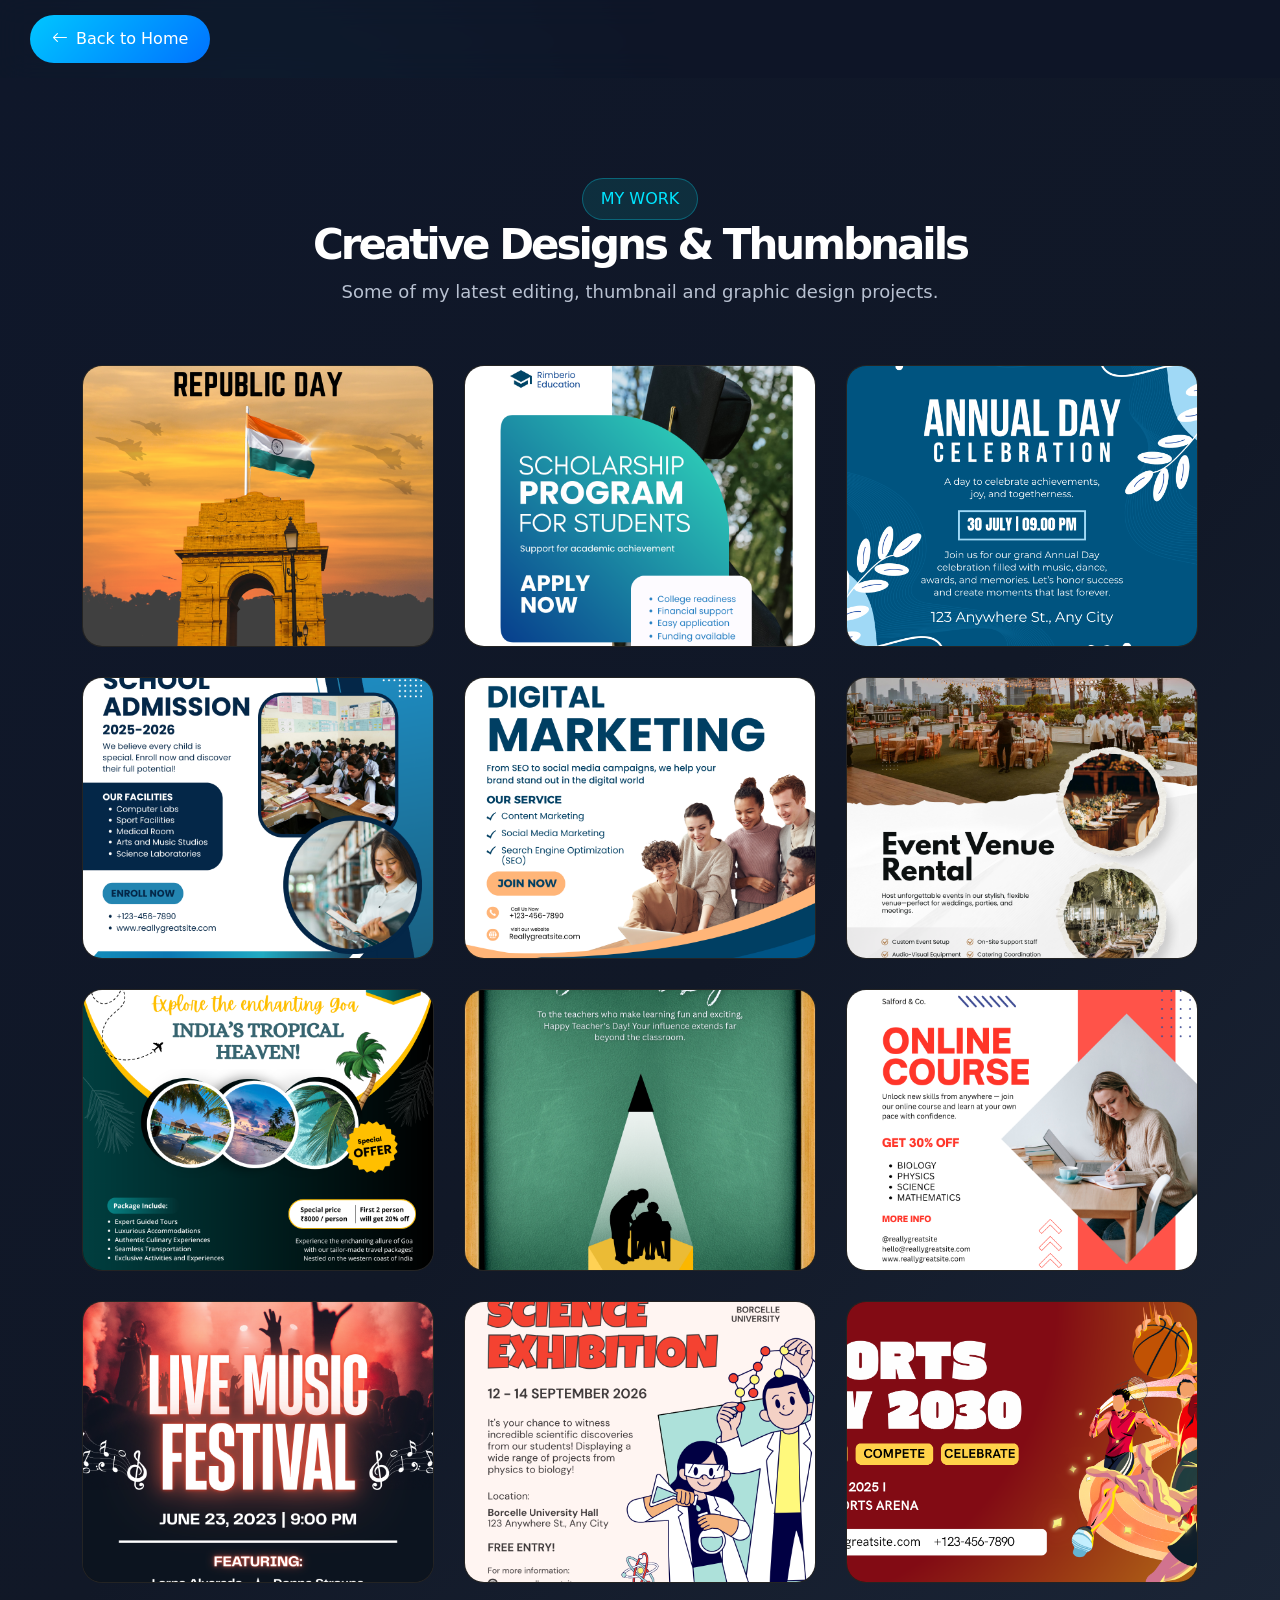
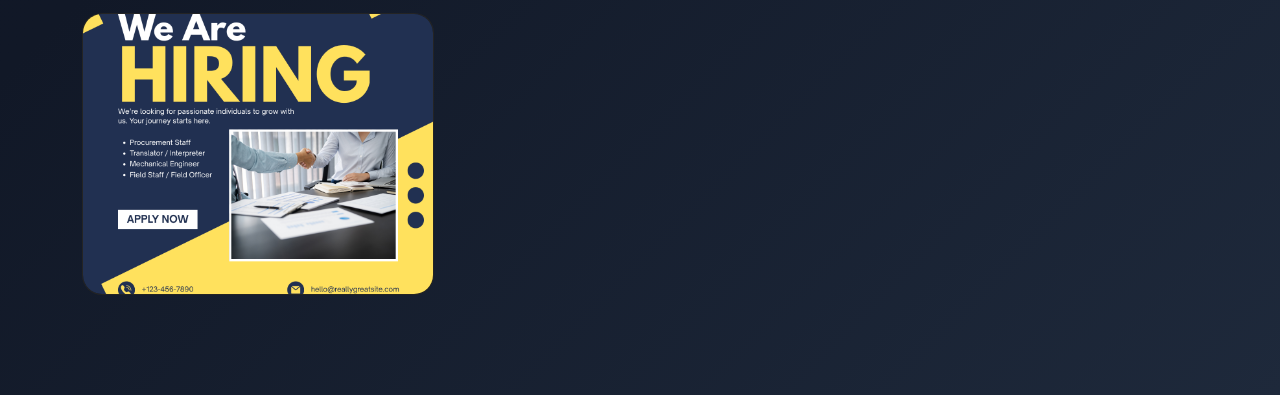
<file: posters.html>
<!DOCTYPE html>
<html lang="en">
<head>
    <meta charset="UTF-8">
    <meta name="viewport" content="width=device-width, initial-scale=1.0">
    <title>Gourav Yadav Portfolio</title>
    <!-- CSS FILES -->
        <link rel="preconnect" href="https://fonts.googleapis.com">
        
        <link rel="preconnect" href="https://fonts.gstatic.com" crossorigin>
        
        <link href="https://fonts.googleapis.com/css2?family=DM+Sans:wght@400;500;700&display=swap" rel="stylesheet">

        <link href="css/bootstrap.min.css" rel="stylesheet">
        <link href="css/cleaned_portfolio.css" rel="stylesheet">

        <link href="css/bootstrap-icons.css" rel="stylesheet">

        <link href="css/magnific-popup.css" rel="stylesheet">

        <link href="css/templatemo-first-portfolio-style.css" rel="stylesheet">
</head>
<body>
     <nav class="back-navbar">
    <a href="index.html" class="back-btn">
        <i class="bi bi-arrow-left"></i>
        Back to Home
    </a>
</nav>

<section class="image-gallery-section">
    <div class="container">

        <div class="gallery-header">
            <span class="gallery-badge">MY WORK</span>
            <h2>Creative Designs & Thumbnails</h2>
            <p>Some of my latest editing, thumbnail and graphic design projects.</p>
        </div>

        <div class="gallery-grid">

            <div class="gallery-card">
                <img src="images/thumnailimg/Black Photo Republic Day Social Media Graphic.png" alt="">
            </div>

            <div class="gallery-card">
                <img src="images/thumnailimg/Blue and  White Modern Scholarship Program Instagram Post.png" alt="">
            </div>

            <div class="gallery-card">
                <img src="images/thumnailimg/Blue and White Modern Annual Day Invitation.png" alt="">
            </div>

            <div class="gallery-card">
                <img src="images/thumnailimg/Blue And White Modern School Admission Instagram Post.png" alt="">
            </div>

            <div class="gallery-card">
                <img src="images/thumnailimg/Blue Modern Digital Marketing Instagram Post.png" alt="">
            </div>

            <div class="gallery-card">
                <img src="images/thumnailimg/Brown and White Modern Event Venue Rental Promotion Instagram Post.png" alt="">
            </div>
            <div class="gallery-card">
                <img src="images/thumnailimg/Dark Green Tropical Travel Promotional Travel Instagram Post.png" alt="">
            </div>
            <div class="gallery-card">
                <img src="images/thumnailimg/Green Yellow and Black Illustrated Teacher's Day Instagram Post.png" alt="">
            </div>

            <div class="gallery-card">
                <img src="images/thumnailimg/Red and Blue Modern Online Course Instagram Post.png" alt="">
            </div>

            <div class="gallery-card">
                <img src="images/thumnailimg/Red Black and White Modern Live Music Festival Instagram Post.png" alt="">
            </div>

            <div class="gallery-card">
                <img src="images/thumnailimg/Red Blue Bold Illustrative Science Exhibition Instagram Post.png" alt="">
            </div>

            <div class="gallery-card">
                <img src="images/thumnailimg/Red Gold and Yellow Illustration Sporting Events Day Banner.png" alt="">
            </div>

            <div class="gallery-card">
                <img src="images/thumnailimg/Yellow and Navy Modern We Are Hiring Instagram Post.png" alt="">
            </div>
            
            


        </div>

    </div>
</section>
    <!-- JAVASCRIPT FILES -->
        <script src="js/jquery.min.js"></script>
        <script src="js/bootstrap.min.js"></script>
        <script src="js/jquery.sticky.js"></script>
        <script src="js/click-scroll.js"></script>
        <script src="js/jquery.magnific-popup.min.js"></script>
        <script src="js/magnific-popup-options.js"></script>
        <script src="js/custom.js"></script>
</body>
</html>
</file>
<file: css/cleaned_portfolio.css>
/* ==================================================
   GLOBAL STYLES
================================================== */

.hero,
.video-portfolio,
.image-gallery-section{
    background:linear-gradient(135deg,#0f172a,#111827,#1e293b);
}

.portfolio-badge{
    display:inline-block;
    padding:8px 20px;
    border-radius:50px;
    background:rgba(0,212,255,.15);
    color:#00d4ff;
    font-size:14px;
    font-weight:700;
    letter-spacing:2px;
}

.portfolio-title{
    color:#000;
    font-size:56px;
    font-weight:800;
    margin-top:20px;
    margin-bottom:15px;
}

.portfolio-description{
    color:#b8c1d1;
    max-width:700px;
    margin:auto;
    font-size:18px;
}

.avatar-image{
    width:85px;
    height:85px;
    object-fit:cover;
    border-radius:50%;
    border:4px solid #00e5ff;
    box-shadow:0 0 30px rgba(0,229,255,.4);
}

.floating-contact{
    display:flex;
    align-items:center;
    gap:12px;
    margin-left:auto;
}

.call-btn,
.whatsapp-btn{
    width:45px;
    height:45px;
    border-radius:50%;
    display:flex;
    justify-content:center;
    align-items:center;
    text-decoration:none;
    transition:.3s;
}

.call-btn{
    background:#2563eb;
    color:#fff;
}

.whatsapp-btn{
    background:#25D366;
    color:#fff;
}

.call-btn i,
.whatsapp-btn i{
    font-size:20px;
    line-height:1;
}

.call-btn:hover,
.whatsapp-btn:hover{
    transform:translateY(-3px);
}

/* ==================================================
   HERO SECTION
================================================== */

.hero{
    min-height:100vh;
    position:relative;
    overflow:hidden;
}

.hero-title{
    color:#fff;
    font-size:60px;
    font-weight:800;
}

.hero-description{
    color:#cbd5e1;
    font-size:20px;
    max-width:700px;
    line-height:1.8;
}

.hero-buttons .custom-btn{
    background:#00e5ff;
    color:#000;
    font-weight:700;
    border:none;
}

.hero-buttons .custom-btn:hover{
    transform:translateY(-3px);
}

/* ==================================================
   FEATURED SECTION
================================================== */

.featured{
    background:#050505;
    padding:60px 0;
}

.profile-thumb,
.about-thumb{
    background:#0f0f0f;
    border:1px solid #1f1f1f;
    border-radius:20px;
    padding:25px;
    transition:.4s;
    box-shadow:0 10px 30px rgba(0,0,0,.4);
}

.profile-thumb:hover,
.about-thumb:hover{
    transform:translateY(-5px);
    border-color:#00d4ff;
    box-shadow:0 0 30px rgba(0,212,255,.15);
}

.profile-title{
    border-bottom:1px solid #222;
    margin-bottom:20px;
    padding-bottom:10px;
}

.profile-title h4{
    color:#fff;
    font-size:22px;
    font-weight:700;
}

.profile-body p{
    display:flex;
    justify-content:space-between;
    margin-bottom:15px;
    color:#d1d5db;
}

.profile-small-title{
    color:#00d4ff;
    font-weight:600;
}

.featured-numbers{
    color:#fff;
    font-size:32px;
    font-weight:800;
}

.featured-text{
    color:#9ca3af;
    font-size:14px;
}

.featured-border-start{
    border-left:1px solid #222;
}

.featured-border-bottom{
    border-bottom:1px solid #222;
}

/* ==================================================
   ABOUT SECTION
================================================== */

#section_2{
    background:#0b0f19;
    color:#fff;
    padding:120px 0;
}

.about-image{
    border-radius:25px;
    overflow:hidden;
    box-shadow:0 25px 60px rgba(0,0,0,.4);
    transition:.5s;
}

.about-image:hover{
    transform:scale(1.03);
}

.premium-about{
    padding:20px;
}

.about-label{
    color:#00d4ff;
    font-size:14px;
    letter-spacing:3px;
    font-weight:700;
}

.about-heading{
    font-size:56px;
    font-weight:800;
    line-height:1.1;
    margin:20px 0;
}

.about-heading span{
    color:#00d4ff;
}

.about-description{
    color:#b8c1d1;
    font-size:18px;
    line-height:1.9;
}

.about-features{
    display:grid;
    grid-template-columns:repeat(2,1fr);
    gap:20px;
    margin-top:40px;
}

.feature-card{
    background:rgba(255,255,255,.05);
    border:1px solid rgba(255,255,255,.08);
    backdrop-filter:blur(12px);
    border-radius:20px;
    padding:25px;
    transition:.4s;
}

.feature-card:hover{
    transform:translateY(-8px);
    border-color:#00d4ff;
}

.feature-card h4{
    color:#fff;
    margin-bottom:10px;
}

.feature-card p{
    color:#aeb7c7;
}

/* ==================================================
   VIDEO PORTFOLIO
================================================== */

.video-portfolio{
    padding:120px 0;
}

.portfolio-header{
    margin-bottom:70px;
}

.video-grid{
    display:grid;
    grid-template-columns:repeat(auto-fit,minmax(320px,1fr));
    gap:35px;
}

.video-card{
    background:rgba(255,255,255,.05);
    border:1px solid rgba(255,255,255,.08);
    backdrop-filter:blur(15px);
    border-radius:25px;
    overflow:hidden;
    transition:.4s;
}

.video-card:hover{
    transform:translateY(-12px);
    box-shadow:0 20px 50px rgba(0,212,255,.2);
}

.portfolio-video{
    width:100%;
    height:520px;
    object-fit:cover;
}

.video-info{
    padding:25px;
    text-align:center;
}

.video-info h4{
    color:#fff;
}

.video-info p{
    color:#94a3b8;
}

.view-btn{
    border:none;
    padding:12px 30px;
    border-radius:50px;
    color:#fff;
    font-weight:700;
    background:linear-gradient(135deg,#00d4ff,#2563eb);
    transition:.3s;
}

.view-btn:hover{
    transform:scale(1.05);
}

/* ==================================================
   IMAGE GALLERY
================================================== */

.image-gallery-section{
    padding:100px 0;
}

.gallery-header{
    text-align:center;
    margin-bottom:60px;
}

.gallery-badge{
    display:inline-block;
    padding:8px 18px;
    border-radius:30px;
    background:rgba(0,255,255,.1);
    color:#00e5ff;
    border:1px solid rgba(0,229,255,.3);
}

.gallery-header h2{
    color:#fff;
    font-size:42px;
    font-weight:700;
}

.gallery-header p{
    color:#b8c1d1;
}

.gallery-grid{
    display:grid;
    grid-template-columns:repeat(auto-fit,minmax(300px,1fr));
    gap:30px;
}

.gallery-card{
    position:relative;
    overflow:hidden;
    border-radius:20px;
    background:#111;
    border:1px solid rgba(255,255,255,.08);
    transition:.4s;
}

.gallery-card img{
    width:100%;
    height:280px;
    object-fit:cover;
    transition:.6s;
}

.gallery-card:hover{
    transform:translateY(-10px);
    box-shadow:0 20px 40px rgba(0,229,255,.25);
}

.gallery-card:hover img{
    transform:scale(1.12);
}

/* ==================================================
   SERVICES
================================================== */

.services{
    background:#0b1220;
    padding:120px 0;
}

.service-card{
    background:#111827;
    border:1px solid rgba(255,255,255,.06);
    border-radius:25px;
    padding:35px;
    height:100%;
    transition:.4s;
}

.service-card:hover{
    transform:translateY(-8px);
    border-color:#535da1;
    box-shadow:0 20px 40px rgba(83,93,161,.25);
}

.service-icon{
    width:75px;
    height:75px;
    border-radius:20px;
    background:rgba(83,93,161,.15);
    display:flex;
    align-items:center;
    justify-content:center;
    margin-bottom:25px;
}

.service-icon i{
    color:#7c8cff;
    font-size:32px;
}

.service-card h3{
    color:#fff;
    font-size:26px;
    margin-bottom:15px;
}

.service-card p{
    color:#b8c1d1;
    line-height:1.9;
}

.service-btn{
    display:inline-block;
    text-decoration:none;
    background:#535da1;
    color:#fff;
    padding:12px 28px;
    border-radius:50px;
}

.service-btn:hover{
    background:#6b76c7;
    color:#fff;
}

/* ==================================================
   CONTACT
================================================== */

.contact{
    background:#000;
    padding:100px 0;
}

.section-title-wrap,
.contact-info{
    background:#111;
    border:1px solid #222;
    border-radius:20px;
}

.section-title-wrap{
    padding:20px 30px;
}

.section-title-wrap h2{
    color:#fff;
    font-size:40px;
}

.contact-info{
    padding:30px;
    transition:.3s;
}

.contact-info:hover{
    border-color:#00c6ff;
    transform:translateY(-5px);
}

.site-footer-title{
    color:#00c6ff;
}

.footer-menu{
    list-style:none;
    padding:0;
}

.footer-menu-link{
    color:#d1d5db;
    text-decoration:none;
}

.footer-menu-link:hover{
    color:#00c6ff;
}

/* ==================================================
   BACK NAVBAR
================================================== */

.back-navbar{
    position:sticky;
    top:0;
    z-index:1000;
    padding:15px 30px;
    backdrop-filter:blur(15px);
    background:rgba(15,23,42,.8);
}

.back-btn{
    display:inline-flex;
    align-items:center;
    gap:8px;
    text-decoration:none;
    color:#fff;
    padding:12px 22px;
    border-radius:50px;
    background:linear-gradient(135deg,#00c6ff,#0072ff);
    transition:.3s;
}

.back-btn:hover{
    transform:translateY(-3px);
    color:#fff;
}

/* ==================================================
   MOBILE
================================================== */

@media(max-width:768px){

    .hero-title{
        font-size:38px;
    }

    .hero-description,
    .about-description,
    .portfolio-description{
        font-size:16px;
    }

    .hero-title-wrap{
        flex-direction:column;
        text-align:center;
    }

    .about-heading{
        font-size:36px;
    }

    .portfolio-title{
        font-size:38px;
    }

    .portfolio-video{
        height:420px;
    }

    .about-features{
        grid-template-columns:1fr;
    }

    .service-card,
    .contact-info{
        margin-bottom:20px;
    }

    .featured-numbers{
        font-size:24px;
    }

    .section-title-wrap h2{
        font-size:28px;
    }
}

.portfolio-video{
    width:100%;
    height:280px;
    object-fit:cover;
    border-radius:15px;
    cursor:pointer;
}

/* ==================================
   TECHNOLOGY SECTION
================================== */

.clients{
    padding:120px 0;
    background:linear-gradient(
        135deg,
        #0f172a,
        #1e293b,
        #0f172a
    );
    position:relative;
    overflow:hidden;
}

.clients::before{
    content:'';
    position:absolute;
    width:350px;
    height:350px;
    background:rgba(0,229,255,.08);
    border-radius:50%;
    top:-100px;
    left:-100px;
    filter:blur(80px);
}

.clients::after{
    content:'';
    position:absolute;
    width:350px;
    height:350px;
    background:rgba(37,99,235,.08);
    border-radius:50%;
    bottom:-100px;
    right:-100px;
    filter:blur(80px);
}

.clients h3{
    color:#fff;
    font-size:48px;
    font-weight:800;
    text-align:center;
    margin-bottom:70px;
    position:relative;
}

.clients h3::after{
    content:'';
    width:90px;
    height:4px;
    background:linear-gradient(
        90deg,
        #00e5ff,
        #2563eb
    );
    position:absolute;
    left:50%;
    bottom:-15px;
    transform:translateX(-50%);
    border-radius:20px;
}

/* TECHNOLOGY CARD */

.tech-card{
    background:rgba(255,255,255,.05);
    border:1px solid rgba(255,255,255,.08);
    backdrop-filter:blur(12px);
    border-radius:25px;
    padding:25px 15px;
    text-align:center;
    height:100%;
    transition:.4s;
}

.tech-card:hover{
    transform:translateY(-10px);
    border-color:#00e5ff;
    box-shadow:0 20px 40px rgba(0,229,255,.18);
}

.tech-card img{
    width:85px;
    height:85px;
    object-fit:contain;
    margin-bottom:15px;
    transition:.4s;
}

.tech-card:hover img{
    transform:scale(1.1);
}

.tech-card h6{
    color:#fff;
    font-size:15px;
    font-weight:600;
    line-height:1.5;
    margin:0;
}

/* MOBILE */

@media(max-width:768px){

    .clients{
        padding:80px 0;
    }

    .clients h3{
        font-size:32px;
        margin-bottom:50px;
    }

    .tech-card{
        padding:20px 10px;
    }

    .tech-card img{
        width:65px;
        height:65px;
    }

    .tech-card h6{
        font-size:13px;
    }
}
</file>
<file: css/templatemo-first-portfolio-style.css>
/*

TemplateMo 578 First Portfolio

https://templatemo.com/tm-578-first-portfolio

*/


/*---------------------------------------
  CUSTOM PROPERTIES ( VARIABLES )             
-----------------------------------------*/
:root {
  --white-color:                  #ffffff;
  --primary-color:                #535da1;
  --secondary-color:              #14B789;
  --section-bg-color:             #f9f9f9;
  --dark-color:                   #000000;
  --p-color:                      #717275;
  --border-color:                 #e9eaeb;
  --featured-border-color:        #727aab;

  --body-font-family:             'DM Sans', sans-serif;

  --h1-font-size:                 62px;
  --h2-font-size:                 48px;
  --h3-font-size:                 36px;
  --h4-font-size:                 32px;
  --h5-font-size:                 24px;
  --h6-font-size:                 22px;
  --p-font-size:                  18px;
  --menu-font-size:               12px;
  --copyright-font-size:          14px;

  --border-radius-large:          100px;
  --border-radius-medium:         20px;
  --border-radius-small:          10px;

  --font-weight-normal:           400;
  --font-weight-medium:           500;
  --font-weight-bold:             700;
}

body{
    background:#0b1120;
    color:#fff;
    overflow-x:hidden;
}

/* Animated Background */
body::before{
    content:'';
    position:fixed;
    inset:0;
    background:
    radial-gradient(circle at 20% 20%, rgba(0,229,255,.15), transparent 35%),
    radial-gradient(circle at 80% 80%, rgba(124,58,237,.15), transparent 35%);
    z-index:-2;
}

body::after{
    content:'';
    position:fixed;
    inset:0;
    background-image:
    radial-gradient(rgba(255,255,255,.15) 1px, transparent 1px);
    background-size:40px 40px;
    opacity:.08;
    z-index:-1;
}


/*---------------------------------------
  TYPOGRAPHY               
-----------------------------------------*/

h2,
h3,
h4,
h5,
h6 {
  color: var(--dark-color);
}

h1,
h2,
h3,
h4,
h5,
h6 {
  font-weight: var(--font-weight-bold);
  letter-spacing: -1px;
}

h1 {
  font-size: var(--h1-font-size);
  letter-spacing: -3px;
}

h2 {
  font-size: var(--h2-font-size);
  color: var(--secondary-color);
  letter-spacing: -3px;
}

h3 {
  font-size: var(--h3-font-size);
}

h4 {
  font-size: var(--h4-font-size);
}

h5 {
  font-size: var(--h5-font-size);
  line-height: normal;
}

h6 {
  font-size: var(--h6-font-size);
}

p {
  color: var(--p-color);
  font-size: var(--p-font-size);
  font-weight: var(--font-weight-normal);
}

ul li {
  color: var(--p-color);
  font-size: var(--p-font-size);
  font-weight: var(--font-weight-normal);
}

a, 
button {
  touch-action: manipulation;
  transition: all 0.3s;
}

a {
  color: var(--p-color);
  text-decoration: none;
}

a:hover {
  color: var(--secondary-color);
}

::selection {
  background: var(--secondary-color);
  color: var(--white-color);
}

::-moz-selection {
  background: var(--secondary-color);
  color: var(--white-color);
}

.section-padding {
  padding-top: 120px;
  padding-bottom: 120px;
}

b,
strong {
  font-weight: var(--font-weight-bold);
}
.section-title{
    color:white;
    font-size:2.5rem;
    font-weight:700;
}

.section-title-wrap {
  background: var(--secondary-color);
  border-radius: var(--border-radius-small);
  padding: 10px 30px;
}


/*---------------------------------------
  AVATAR IMAGE               
-----------------------------------------*/
.avatar-image {
  border-radius: var(--border-radius-large);
  width: 160px;
  height: 160px;
  object-fit: cover;
}

.avatar-image-large {
  width: 90.4px;
  height: 90.4px;
}


/*---------------------------------------
  PRE LOADER               
-----------------------------------------*/
.preloader {
  position: fixed;
  top: 0;
  left: 0;
  width: 100%;
  height: 100%;
  z-index: 99999;
  display: flex;
  flex-flow: row nowrap;
  justify-content: center;
  align-items: center;
  background: none repeat scroll 0 0 var(--white-color);
}

.spinner {
  border: 1px solid transparent;
  border-radius: var(--border-radius-small);
  position: relative;
}

.spinner:before {
  content: '';
  box-sizing: border-box;
  position: absolute;
  top: 50%;
  left: 50%;
  width: 45px;
  height: 45px;
  margin-top: -10px;
  margin-left: -10px;
  border-radius: 50%;
  border: 1px solid var(--border-color);
  border-top-color: var(--white-color);
  animation: spinner .9s linear infinite;
}

@-webkit-@keyframes spinner {
  to {transform: rotate(360deg);
  }
}

@keyframes spinner {
  to {transform: rotate(360deg);}
}


/*---------------------------------------
  CUSTOM ICON               
-----------------------------------------*/
.navbar-icon {
  background: var(--white-color);
  border-radius: var(--border-radius-large);
  color: var(--dark-color);
  width: 47px;
  height: 47px;
  line-height: 47px;
  text-align: center;
}

.is-sticky .navbar-icon {
  background: var(--secondary-color);
  color: var(--white-color);
}

.form-check-icon {
  color: var(--secondary-color);
}


/*---------------------------------------
  CUSTOM BUTTON               
-----------------------------------------*/
/* Navbar */
.navbar{
    backdrop-filter:blur(15px);
    background:rgba(10,15,30,.75)!important;
    border-bottom:1px solid rgba(255,255,255,.08);
}

.navbar-brand,
.nav-link{
    color:#fff!important;
}

.nav-link:hover{
    color:#00e5ff!important;
}
.custom-btn,
.navbar .custom-btn {
  font-size: var(--p-font-size);
  font-weight: var(--font-weight-bold);
}

.navbar .custom-btn {
  background: transparent;
  border-width: 2px;
  border-style: solid;
  border-color: var(--white-color);
  color: var(--white-color);
  padding: 8px 22px;
}

.navbar .custom-btn:hover {
  background: var(--white-color);
  border-color: transparent;
  color: var(--secondary-color);
}

.custom-btn {
  background: var(--secondary-color);
  border-radius: var(--border-radius-large);
  color: var(--white-color);
  font-weight: var(--font-weight-bold);
  padding: 12px 24px;
}

.custom-btn:hover {
  background: var(--primary-color);
  box-shadow: 0 1rem 3rem rgba(0,0,0,.175);
  color: var(--white-color);
}

.custom-border-btn {
  background: transparent;
  border: 2px solid var(--border-color);
  color: var(--p-color);
}

.custom-border-btn:hover {
  background: var(--secondary-color);
  border-color: var(--secondary-color);
  color: var(--white-color);
}

.custom-link {
	background-color: var(--primary-color);
}

.custom-link:hover {
	background-color: var(--secondary-color);
}


/*---------------------------------------
  NAVIGATION              
-----------------------------------------*/
.sticky-wrapper {
  position: relative;
  z-index: 222;
  height: auto !important;
}

.is-sticky,
.is-sticky .navbar .container {
  background: var(--white-color);
  box-shadow: 0 1rem 3rem rgb(0 0 0 / 18%);
}

.is-sticky .navbar-brand,
.is-sticky .navbar-brand:hover {
  color: var(--dark-color);
}

.is-sticky .navbar-nav .nav-link {
  color: var(--p-color);
}

.is-sticky .navbar .custom-btn {
  border-color: var(--secondary-color);
  color: var(--secondary-color);
}

.is-sticky .navbar .custom-btn:hover {
  background: var(--secondary-color);
  color: var(--white-color);
}

.navbar {
  background: transparent;
  position: absolute;
  z-index: 9;
  right: 0;
  left: 0;
  transition: all 0.3s;
  padding-top: 15px;
  padding-bottom: 0;
}

.navbar .container {
  border-radius: var(--border-radius-small);
  padding: 10px 25px;
}

.navbar-brand {
  font-size: var(--h4-font-size);
  font-weight: var(--font-weight-bold);
}

.navbar-brand,
.navbar-brand:hover {
  color: var(--white-color);
}

.navbar-expand-lg .navbar-nav .nav-link {
  padding-right: 0;
  padding-left: 0;
  margin-right: 20px;
  margin-left: 20px;
}

.navbar-nav .nav-link {
  display: inline-block;
  color: var(--section-bg-color);
  font-size: var(--menu-font-size);
  font-weight: var(--font-weight-medium);
  text-transform: uppercase;
  position: relative;
  padding-top: 15px;
  padding-bottom: 15px;
}

.navbar-nav .nav-link::after {
  content: "";
  background: transparent;
  position: absolute;
  bottom: 6px;
  right: 0;
  left: 0;
  width: 100%;
  height: 2px;
}

.navbar-nav .nav-link.active::after, 
.navbar-nav .nav-link:hover::after {
  background: var(--secondary-color);
}

.navbar-nav .nav-link.active, 
.navbar-nav .nav-link:hover {
  color: var(--secondary-color);
}

.navbar-toggler {
  border: 0;
  padding: 0;
  cursor: pointer;
  margin: 0;
  width: 30px;
  height: 35px;
  outline: none;
}

.navbar-toggler:focus {
  outline: none;
  box-shadow: none;
}

.navbar-toggler[aria-expanded="true"] .navbar-toggler-icon {
  background: transparent;
}

.navbar-toggler[aria-expanded="true"] .navbar-toggler-icon:before,
.navbar-toggler[aria-expanded="true"] .navbar-toggler-icon:after {
  transition: top 300ms 50ms ease, -webkit-transform 300ms 350ms ease;
  transition: top 300ms 50ms ease, transform 300ms 350ms ease;
  transition: top 300ms 50ms ease, transform 300ms 350ms ease, -webkit-transform 300ms 350ms ease;
  top: 0;
}

.navbar-toggler[aria-expanded="true"] .navbar-toggler-icon:before {
  transform: rotate(45deg);
}

.navbar-toggler[aria-expanded="true"] .navbar-toggler-icon:after {
  transform: rotate(-45deg);
}

.navbar-toggler .navbar-toggler-icon {
  background: var(--white-color);
  transition: background 10ms 300ms ease;
  display: block;
  width: 30px;
  height: 2px;
  position: relative;
}

.navbar-toggler .navbar-toggler-icon:before,
.navbar-toggler .navbar-toggler-icon:after {
  transition: top 300ms 350ms ease, -webkit-transform 300ms 50ms ease;
  transition: top 300ms 350ms ease, transform 300ms 50ms ease;
  transition: top 300ms 350ms ease, transform 300ms 50ms ease, -webkit-transform 300ms 50ms ease;
  position: absolute;
  right: 0;
  left: 0;
  background: var(--white-color);
  width: 30px;
  height: 2px;
  content: '';
}

.navbar-toggler .navbar-toggler-icon::before {
  top: -8px;
}

.navbar-toggler .navbar-toggler-icon::after {
  top: 8px;
}


/*---------------------------------------
  HERO              
-----------------------------------------*/
.hero{
    min-height:100vh;
    display:flex;
    align-items:center;
    background:
    radial-gradient(circle at top left,#00e5ff22,transparent 40%),
    radial-gradient(circle at bottom right,#7c3aed22,transparent 40%);
}

@media  screen and (min-width: 991px) {
  .hero {
    height: 60vh;
  }
}

.hero-title,
.hero h2 {
  background: var(--white-color);
  box-shadow: 0 1rem 3rem rgba(0,0,0,.175);
  border-radius: var(--border-radius-large);
  display: inline-block;
  padding: 8px 24px;
  color: #000000;
}

.hero-title{
    font-size:4rem;
    font-weight:800;
    line-height:1.1;
    background:linear-gradient(90deg,#fff,#00e5ff);
    -webkit-background-clip:text;
    -webkit-text-fill-color:transparent;
}

.hero h2 {
	font-size: 38px;
}

.hero-text {
  position: relative;
  z-index: 22;
  top: 70px;
}

.hero-image-wrap {
  background: var(--white-color);
  border-radius: 100%;
  width: 350px;
  height: 350px;
  position: absolute;
  z-index: 22;
  top: -50px;
  right: 0;
  left: 0;
  margin: auto;
  pointer-events: none;
}

.hero-image {
  position: absolute;
  z-index: 22;
  top: 0;
  width: 100%;
  min-width: 550px;
}

.hero svg {
  position: absolute;
  z-index: 2;
  bottom: 0;
  right: 0;
  left: 0;
  overflow: hidden;
  height: 100%;
  pointer-events: none;
}
.hero-description{
    max-width:700px;
    font-size:1.15rem;
    color:#cbd5e1;
}


/*---------------------------------------
  ABOUT              
-----------------------------------------*/
.profile-thumb {
  border: 1px solid var(--border-color);
  border-radius: var(--border-radius-medium);
  position: relative;
  overflow: hidden;
}

.profile-title {
  border-bottom: 1px solid var(--border-color);
  padding: 15px 30px;
}

.profile-small-title {
  border-right: 1px solid var(--border-color);
  color: var(--secondary-color);
  font-weight: var(--font-weight-bold);
  min-width: 140px;
  margin-right: 10px;
  padding: 13px 30px;
  display: inline-block;
}

.profile-body p {
  margin-bottom: 0;
}

.profile-body p:nth-of-type(even) {
  background: var(--white-color);
}

.about-image {
  border-radius: var(--border-radius-medium);
}

.about-thumb {
  padding-right: 20px;
  padding-left: 20px;
}


/*---------------------------------------
  FEATURED              
-----------------------------------------*/
.featured-numbers {
  font-size: var(--h1-font-size);
  line-height: normal;
  display: block;
  color: #000000;
}

.featured-text {
  color: var(--secondary-color);
}

.featured-border-bottom {
  border-bottom: 1px solid var(--border-color);
}

.featured-border-start {
  border-left: 1px solid var(--border-color);
}


/*---------------------------------------
  CLIENTS              
-----------------------------------------*/

.clients-item-height {
	height: 120px;
}

.clients-image {
  display: block;
  max-width: 100px;
  margin: auto;
  transition: all ease 0.2s;
}

.clients-image:hover {
  transform: scale(1.3);
}


/*---------------------------------------
  SERVICES              
-----------------------------------------*/

.service-card{
    background:rgba(255,255,255,.05);
    backdrop-filter:blur(15px);
    border:1px solid rgba(255,255,255,.1);
    border-radius:25px;
    transition:.4s;
}

.service-card:hover{
    transform:translateY(-12px);
    box-shadow:0 20px 40px rgba(0,229,255,.25);
}
.services,
.featured {
  background: var(--section-bg-color);
  border-top: 1px solid var(--border-color);
  border-bottom: 1px solid var(--border-color);
}

.services-thumb {
  background: var(--white-color);
  border: 2px solid transparent;
  border-radius: var(--border-radius-medium);
  position: relative;
  overflow: hidden;
  margin-bottom: 24px;
  padding: 40px 40px 240px 40px;
  transition: all 0.5s;
}

.services-thumb-up {
  position: relative;
  bottom: 50px;
  margin-bottom: -50px;
}

.services-thumb:hover {
  border: 2px solid var(--secondary-color);
  box-shadow: 0 1rem 3rem rgba(0,0,0,.175);
}

.services-thumb:hover .services-icon-wrap {
  background: var(--secondary-color);
  border-color: var(--secondary-color);
  color: var(--white-color);
}

.services-icon-wrap {
  border: 1px solid var(--border-color);
  border-radius: var(--border-radius-small);
  position: absolute;
  bottom: 0;
  right: 0;
  width: 50%;
  height: 55%;
  transform: rotate(-35deg) translateY(55px);
  transition: all ease 0.5s;
}

.services-icon {
  font-size: 90px;
  position: relative;
  bottom: 15px;
}

.services-thumb:hover .services-price-wrap {
  background: var(--secondary-color);
}

.services-thumb:hover .services-price-overlay {
  background: var(--primary-color);
}

.services-price-wrap {
  background: var(--primary-color);
  border-radius: var(--border-radius-medium);
  position: relative;
  overflow: hidden;
  padding: 6px 20px 6px 15px;
  transition: all ease 0.5s;
}

.services-price-text {
  color: var(--white-color);
  font-size: var(--copyright-font-size);
  font-weight: var(--font-weight-bold);
}

.services-price-overlay {
  background: var(--secondary-color);
  border-bottom-left-radius: 100%;
  position: absolute;
  top: 0;
  right: 0;
  width: 20px;
  height: 20px;
  pointer-events: none;
}


/*---------------------------------------
  PROJECTS              
-----------------------------------------*/
.projects-thumb {
  background: var(--section-bg-color);
  border: 2px solid var(--white-color);
  border-radius: var(--border-radius-medium);
  position: relative;
  overflow: hidden;
  margin-top: 24px;
  margin-bottom: 24px;
  padding: 40px;
  transition: all ease 0.5s;
}
/* Portfolio Hover */
.projects-thumb img{
    transition:.5s;
}

.projects-thumb:hover img{
    transform:scale(1.08);
}

.projects-thumb:hover {
  border-color: var(--secondary-color);
}

.projects-thumb:hover .projects-image,
.projects-thumb:focus .projects-image {
  transform: rotate(0) translateY(0);
}

.projects-thumb .popup-image {
  display: block;
  width: 100%;
  height: 100%;
}

.projects-image {
  border-radius: var(--border-radius-medium);
  display: block;
  width: 100%;
  transform: rotate(10deg) translateY(80px);
  transition: all ease 0.5s;
}

.projects-title {
  margin-bottom: 20px;
}

.projects-tag {
  font-size: var(--menu-font-size);
  font-weight: var(--font-weight-medium);
  color: var(--secondary-color);
  text-transform: uppercase;
  margin-bottom: 5px;
}
/* Video Cards */
.video-card{
    overflow:hidden;
    border-radius:20px;
}

.video-card video{
    transition:.5s;
}

.video-card:hover video{
    transform:scale(1.08);
}

/*---------------------------------------
  CONTACT              
-----------------------------------------*/
.contact {
  background: var(--section-bg-color);
}

.contact-info {
  background: var(--white-color);
  border-top-right-radius: var(--border-radius-small);
  border-bottom-right-radius: var(--border-radius-small);
  padding: 60px 30px 30px 30px;
  height: 100%;
}

.contact-info-border-start {
  border-right: 1px solid var(--border-color);
  border-radius: var(--border-radius-small) 0 0 var(--border-radius-small);
}

.contact-form {
  margin-left: 10px;
}


/*---------------------------------------
  CUSTOM FORM               
-----------------------------------------*/
.custom-form .form-control {
  background: var(--white-color);
  box-shadow: none;
  border: 2px solid var(--border-color);
  color: var(--p-color);
  margin-bottom: 24px;
  padding-top: 13px;
  padding-bottom: 13px;
  outline: none;
}

.form-floating>label {
  color: var(--p-color);
}

.form-check-inline {
  vertical-align: middle;
  width: 100%;
  position: relative;
  margin-right: 0;
  margin-top: 0;
  margin-bottom: 24px;
  padding: 0;
}

.custom-form .form-check-label {
  position: absolute;
  top: 50%;
  left: 50%;
  transform: translate(-50%, -50%);
  text-align: center;
}

.form-check-label-text {
  color: var(--p-color);
  display: block;
  font-size: copyright-font-size;
  margin-top: 5px;
}

.form-check-input[type=checkbox] {
  background: var(--white-color);
  border: 2px solid var(--border-color);
  box-shadow: none;
  outline: none;
  width: 100%;
  margin-top: 0;
  margin-left: 0;
  padding: 40px 50px;
}

.form-check-input:checked[type=checkbox] {
  background-image: none;
}

.form-check-input:hover,
.form-check-input:checked {
  background-color: transparent;
  border-color: var(--secondary-color);
}

.custom-form .form-control:hover,
.custom-form .form-control:focus {
  background: transparent;
  border-color: var(--secondary-color);
}

.custom-form .form-floating textarea {
  height: 150px;
}

.custom-form button[type="submit"] {
  background: var(--secondary-color);
  border: none;
  border-radius: var(--border-radius-large);
  color: var(--white-color);
  font-weight: var(--font-weight-bold);
  transition: all 0.3s;
  margin-bottom: 0;
}

.custom-form button[type="submit"]:hover,
.custom-form button[type="submit"]:focus {
  background: var(--primary-color);
  border-color: transparent;
}

/* Buttons */
.custom-btn{
    background:linear-gradient(135deg,#00e5ff,#2563eb);
    border:none;
    color:white;
    border-radius:50px;
    padding:14px 30px;
    transition:.4s;
}

.custom-btn:hover{
    transform:translateY(-4px);
    box-shadow:0 15px 30px rgba(0,229,255,.35);
}

/* Glass Cards */
.services-thumb,
.projects-thumb,
.featured-thumb,
.about-thumb{
    background:rgba(255,255,255,.05);
    backdrop-filter:blur(18px);
    border:1px solid rgba(255,255,255,.08);
    border-radius:25px;
    transition:.4s;
}

.services-thumb:hover,
.projects-thumb:hover,
.featured-thumb:hover,
.about-thumb:hover{
    transform:translateY(-10px);
    box-shadow:0 20px 50px rgba(0,229,255,.15);
}

/*---------------------------------------
  SITE FOOTER              
-----------------------------------------*/
.site-footer {
  /* border-top: 1px solid var(--border-color); */
  padding-top: 50px;
  padding-bottom: 50px;
  text-align: center;
   background:#050816;
    border-top:1px solid rgba(255,255,255,.08);
}

.site-footer-title {
  font-size: var(--menu-font-size);
  color: var(--dark-color);
  text-transform: uppercase;
}

.copyright-text-wrap p,
.copyright-text {
  font-size: var(--copyright-font-size);
}

.copyright-text {
  border-right: 1px solid var(--border-color);
  padding-right: 25px;
  margin-right: 20px;
}

.copyright-text-wrap a {
  font-weight: var(--font-weight-bold);
}

.footer-menu {
  margin: 0;
  padding: 0;
}

.footer-menu-item {
  list-style: none;
  display: inline-block;
  vertical-align: top;
}

.footer-menu-link {
  border: 1px solid var(--border-color);
  border-radius: var(--border-radius-medium);
  font-size: var(--copyright-font-size);
  font-weight: var(--font-weight-medium);
  display: inline-block;
  vertical-align: top;
  text-align: center;
  margin-right: 10px;
  margin-bottom: 10px;
  padding: 6px 14px;
  min-width: 70px;
}

.footer-menu-link:hover {
  background: var(--secondary-color);
  border-color: transparent;
  color: var(--white-color);
}


/*---------------------------------------
  SOCIAL ICON               
-----------------------------------------*/
.social-icon {
  margin: 0;
  padding: 0;
}

.social-icon-item {
  list-style: none;
  display: inline-block;
  vertical-align: top;
}

.social-icon-link {
  border: 1px solid var(--border-color);
  border-radius: var(--border-radius-large);
  font-size: var(--copyright-font-size);
  color: var(--dark-color);
  display: inline-block;
  vertical-align: top;
  margin: 2px 2px 5px 2px;
  width: 40px;
  height: 40px;
  line-height: 40px;
  text-align: center;
}

.social-icon-link:hover {
  background: var(--secondary-color);
  border-color: transparent;
  color: var(--white-color);
}


/*---------------------------------------
  RESPONSIVE STYLES               
-----------------------------------------*/
@media screen and (min-width: 1600px) {
  .hero {
    padding-top: 380px;
    padding-bottom: 380px;
  }

  .hero-image-wrap {
    top: -50px;
    width: 400px;
    height: 400px;
  }

  .hero-image {
    min-width: 650px;
  }
  
  .hero-title,
	.hero h2 {
	  font-size: var(--h2-font-size);
	}
}

@media screen and (max-width: 991px) {
  h1 {
    font-size: 48px;
  }

  h2 {
    font-size: 36px;
  }

  h3 {
    font-size: 32px;
  }

  h4 {
    font-size: 28px;
  }

  h5 {
    font-size: 20px;
  }

  h6 {
    font-size: 18px;
  }

  .section-padding {
    padding-top: 80px;
    padding-bottom: 80px;
  }

  .custom-btn,
  .navbar .custom-btn {
    font-size: var(--copyright-text-font-size);
    padding: 8px 16px;
  }

  .navbar .container {
    background: var(--white-color);
  }

  .navbar-brand,
  .navbar-brand:hover {
    color: var(--dark-color);
  }

  .navbar-icon {
    background: var(--secondary-color);
    color: var(--white-color);
    width: 44px;
    height: 44px;
    line-height: 44px;
  }

  .navbar .custom-btn {
    border-color: var(--secondary-color);
    color: var(--secondary-color);
  }

  .navbar-toggler .navbar-toggler-icon,
  .navbar-toggler .navbar-toggler-icon:before,
  .navbar-toggler .navbar-toggler-icon:after {
    background: var(--dark-color);
  }

  .navbar-expand-lg .navbar-nav .nav-link {
    margin-left: 0;
  }

  .navbar-nav .nav-link {
    color: var(--p-color);
    padding-top: 10px;
    padding-bottom: 10px;
  }

  .hero {
    padding-top: 200px;
    padding-bottom: 400px;
  }

  .hero-text {
    top: 0;
    margin-bottom: 120px;
  }

  .about-thumb {
    padding-right: 0;
    padding-left: 0;
  }

  .about-numbers {
    font-size: 42px;
  }

  .services-thumb-up {
    bottom: 0;
    margin-bottom: 32px;
  }

  .services-thumb {
    margin-bottom: 32px;
    padding-bottom: 270px;
  }

  .services-icon-wrap {
    width: 45%;
    height: 60%;
  }

  .services .col-lg-10 .row .col-lg-6:last-child,
  .projects .col-lg-4:last-child {
    margin-bottom: 0;
  }

  .projects-thumb {
    margin-top: 0;
    margin-bottom: 32px;
  }

  .contact-info {
    border-radius: 0 0 var(--border-radius-small) var(--border-radius-small);
    padding: 40px 30px;
  }

  .contact-info-border-start {
    border-right: 0;
    border-bottom: 1px solid var(--border-color);
    border-radius: var(--border-radius-small) var(--border-radius-small) 0 0;
  }
}

@media screen and (max-width: 575px) {
  .navbar .container {
    margin-right: 12px;
    margin-left: 12px;
  }
}

@media screen and (max-width: 480px) {
  h1 {
    font-size: 40px;
  }

  h2 {
    font-size: 28px;
  }

  h3 {
    font-size: 26px;
  }

  h4 {
    font-size: 22px;
  }

  h5 {
    font-size: 20px;
  }

  .custom-btn,
  .navbar .custom-btn {
    font-size: 13px;
    padding: 6px 12px;
  }

  .navbar-icon {
    font-size: var(--copyright-font-size);
    width: 35.5px;
    height: 35.5px;
    line-height: 35.5px;
  }

  .hero-image-wrap {
    width: 300px;
    height: 300px;
  }

  .hero-image {
    min-width: inherit;
  }
}

.particles{
    position:fixed;
    inset:0;
    background-image:
    radial-gradient(#00e5ff 1px, transparent 1px);
    background-size:40px 40px;
    opacity:.15;
    pointer-events:none;
}

/* Scroll Animation */
.fade-up{
    opacity:0;
    transform:translateY(40px);
    transition:.8s;
}

.fade-up.show{
    opacity:1;
    transform:translateY(0);
}
/* Navbar Always Dark */

.navbar,
.navbar.navbar-scrolled,
.navbar.sticky-wrapper.is-sticky .navbar,
.navbar.sticky-top {
    background: rgba(10,15,30,0.9) !important;
    backdrop-filter: blur(15px);
    -webkit-backdrop-filter: blur(15px);
    border-bottom: 1px solid rgba(255,255,255,0.08);
}

.navbar-scrolled{
    background: rgba(10,15,30,0.95) !important;
}

.navbar-brand,
.nav-link{
    color:#ffffff !important;
}

.nav-link:hover{
    color:#00e5ff !important;
}
</file>
